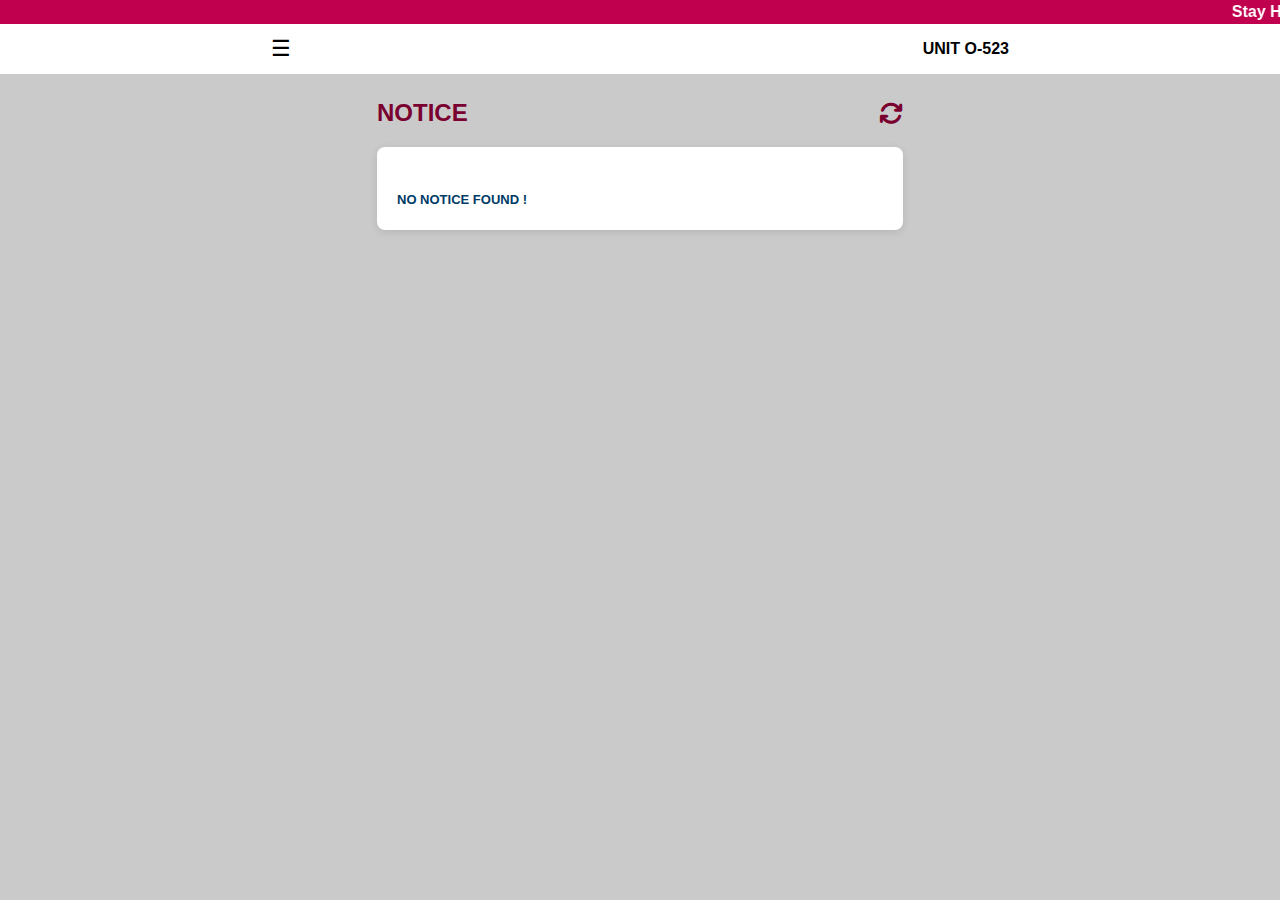
<file: notice.html>
<!DOCTYPE html>
<html lang="en">
<head>
    <meta charset="UTF-8">
    <meta name="viewport" content="width=device-width, initial-scale=1.0">
    <title></title>
    <link rel="stylesheet" href="https://cdnjs.cloudflare.com/ajax/libs/font-awesome/6.5.1/css/all.min.css">


       <link rel="stylesheet" href="assets/css/custom.css">

    
</head>

<body>

     <marquee> Stay Home. Stay Safe. Recharge Electricity Online</marquee>

<div class="header">
   
    <div class="top-bar">
        <div class="hamburger" id="hamburger" onclick="toggleSidebar()">☰</div>
        <div class="unit">UNIT O-523</div>
    </div>
</div>

<div class="layout" id="layout-container">
    <aside class="sidebar" id="sidebar">
        <nav class="nav">
            <a href="overview.html"><i class="fas fa-home"></i></a>
            <a href="recharge.html"><i class="fas fa-bolt" style="color: #c0004f;"></i></a>
            <a href="report.html"><i class="fas fa-chart-bar"></i></a>
            <a href="setting.html"><i class="fas fa-cog"></i></a>
            <a href="profile.html""><i class="fas fa-user"></i></a>
            <a href="notice.html"><i class="fas fa-bell"></i></a>
            
            
        </nav>
    </aside>

    <main class="content">
        <div class="content-top">
            <div class="content-top-left"> <h2>NOTICE</h2></div>
            <div class="content-top-right"><i class="fas fa-refresh"></i></div>
        </div>
        

        <div class="notice">
            <div class="card">
            <h3>No Notice Found !</h3>
            </div>
        </div>






    </main>
</div>




<script src="assets/js/custom.js"></script>
</body>
</html>
</file>
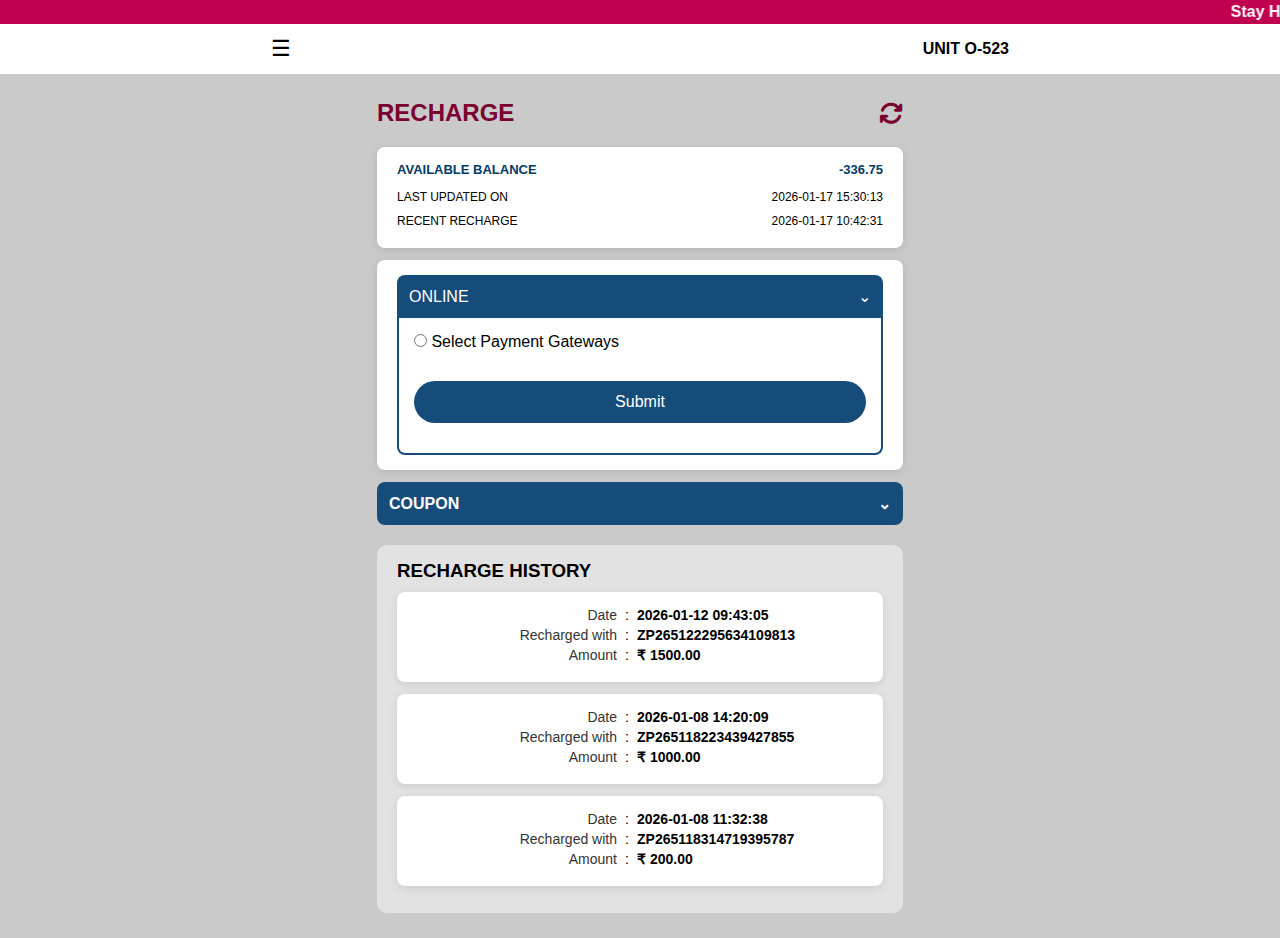
<file: recharge.html>
<!DOCTYPE html>
<html lang="en">
<head>
    <meta charset="UTF-8">
    <meta name="viewport" content="width=device-width, initial-scale=1.0">
    <title></title>
    <link rel="stylesheet" href="https://cdnjs.cloudflare.com/ajax/libs/font-awesome/6.5.1/css/all.min.css">


       <link rel="stylesheet" href="assets/css/custom.css">

    
</head>

<body>

     <marquee> Stay Home. Stay Safe. Recharge Electricity Online</marquee>

<div class="header">
   
    <div class="top-bar">
        <div class="hamburger" id="hamburger" onclick="toggleSidebar()">☰</div>
        <div class="unit">UNIT O-523</div>
    </div>
</div>

<div class="layout" id="layout-container">
    <aside class="sidebar" id="sidebar">
        <nav class="nav">
            <a href="overview.html"><i class="fas fa-home"></i></a>
            <a href="recharge.html"><i class="fas fa-bolt" style="color: #c0004f;"></i></a>
            <a href="report.html"><i class="fas fa-chart-bar"></i></a>
            <a href="setting.html"><i class="fas fa-cog"></i></a>
            <a href="profile.html""><i class="fas fa-user"></i></a>
            <a href="notice.html"><i class="fas fa-bell"></i></a>
            
            
        </nav>
    </aside>

    <main class="content">
        <div class="content-top">
            <div class="content-top-left"> <h2>RECHARGE</h2></div>
            <div class="content-top-right"><i class="fas fa-refresh"></i></div>
        </div>
          

            <!-- Balance -->
    <div class="card recharge-card">
        <h3>AVAILABLE BALANCE <span style="float:right">-336.75</span></h3>
        <div class="row"><span>LAST UPDATED ON</span><span>2026-01-17 15:30:13</span></div>
        <div class="row"><span>RECENT RECHARGE</span><span>2026-01-17 10:42:31</span></div>
    </div>

    <!-- Online -->
    <div class="card recharge-card">
        <div class="section-head" onclick="toggleSection(this)">
            ONLINE
            <span>⌄</span>
        </div>
        <div class="section-body">
            <div class="radio">
                <input type="radio"> Select Payment Gateways
            </div>
            <button class="submit-btn">Submit</button>
            <div style="clear:both"></div>
        </div>
    </div>

    <!-- Coupon -->
    <div class="coupon">
        COUPON
        <span>⌄</span>
    </div>

    <!-- History -->

    <div class="history">
    <h3>RECHARGE HISTORY</h3>

        <div class="card">
        
        <div class="info-row">
            <span class="label">Date</span>
            <span class="separator">:</span>
            <span class="value">2026-01-12 09:43:05</span>
        </div>

        <div class="info-row">
            <span class="label">Recharged with</span>
            <span class="separator">:</span>
            <span class="value" >ZP265122295634109813</span>
        </div>
        
        <div class="info-row">
            <span class="label">Amount</span>
            <span class="separator">:</span>
            <span class="value" >₹ 1500.00</span>
        </div>
    </div>


       <div class="card">
        
        <div class="info-row">
            <span class="label">Date</span>
            <span class="separator">:</span>
            <span class="value">2026-01-08 14:20:09</span>
        </div>

        <div class="info-row">
            <span class="label">Recharged with</span>
            <span class="separator">:</span>
            <span class="value" >ZP265118223439427855</span>
        </div>
        
        <div class="info-row">
            <span class="label">Amount</span>
            <span class="separator">:</span>
            <span class="value" >₹ 1000.00</span>
        </div>
    </div>



    <div class="card">
        
        <div class="info-row">
            <span class="label">Date</span>
            <span class="separator">:</span>
            <span class="value">2026-01-08 11:32:38</span>
        </div>

        <div class="info-row">
            <span class="label">Recharged with</span>
            <span class="separator">:</span>
            <span class="value" >ZP265118314719395787</span>
        </div>
        
        <div class="info-row">
            <span class="label">Amount</span>
            <span class="separator">:</span>
            <span class="value" >₹ 200.00</span>
        </div>
    </div>

    </div>

    </main>
</div>


<script src="assets/js/custom.js"></script>
</body>
</html>
</file>
<file: assets/css/custom.css>
* {
            margin: 0;
            padding: 0;
            box-sizing: border-box;
            font-family: Arial, Helvetica, sans-serif;
        }

        body {
            background: #cacaca;
            overflow-x: hidden;
            margin: 0px;
            padding: 0px;
        }

        marquee{
            display: block;
            margin: 0;
            padding: 3px 0px;
            font-size: 16px;
            font-weight: 600;
            color: #fff;
            background: #c0004f;
        }
        .header {
            margin: 0;
            width: 100%;
            background: #ffffff;
            color: #000000;
            position: sticky;
            top: 0;
            z-index: 100;

        }

        .top-bar {
            max-width: 768px;
            margin: 0px auto;
            height: 50px;
            display: flex;
            align-items: center;
            justify-content: space-between;
            padding: 0 15px;
        }

        .hamburger { font-size: 22px; cursor: pointer; }
        .unit { font-weight: bold }

        /* Layout Container */
        .layout { 
            display: flex; 
            position: relative;
        }

        /* Sidebar */
        .sidebar {
            position: fixed;
            left: -75px; /* Fully hidden */
            top: 50px; /* Header ke niche se start hoga */
            height: 100%;
            width: 70px;
            background: #021829;
            transition: 0.35s ease;
            z-index: 10;
        }

        .sidebar.open {
        left: 0;
        top: 24px;
        z-index: 999;
          }

        /* Nav Items */
        .nav {
            display: flex;
            flex-direction: column;
            padding-top: 30px;
            gap: 15px;
            cursor: pointer;
        }

        .nav a {
            position: relative;
            display: flex;
            align-items: center;
            justify-content: center;
            text-decoration: none;
            height: 70px;
            width: 100%;
        }

        .nav a i {
            position: relative;
            width: 40px;
            height: 40px;
            background: #a0a0a0;
            color: #021829;
            display: flex;
            align-items: center;
            justify-content: center;
            font-size: 20px;
            border-radius: 50%;
            z-index: 5;
            transition: all 0.4s cubic-bezier(0.175, 0.885, 0.32, 1.275);
            font-style: normal;
        }

        /* Hover Curve Effect */
        .nav a::before {
            content: "";
            position: absolute;
            right: -25px;
            width: 80px;
            height: 80px;
            background: #021829;
            border-radius: 50%;
            z-index: 2;
            opacity: 0;
            transform: scale(0);
            transition: all 0.3s ease;
        }

        .nav a:hover i {
            background: #ffffff;
            transform: translateX(25px) scale(1.1);
            box-shadow: 5px 0 15px rgba(0,0,0,0.3);
        }

        .nav a:hover::before {
            opacity: 1;
            transform: scale(1);
            right: -35px;
            border-right: 5px solid white;
        }

        /* --- CONTENT DYNAMIC POSITIONING --- */
        .content {
            flex: 1;
            max-width: 576px;
            margin: 0px auto; /* Default center placement */
            padding: 25px;
            transition: transform 0.35s ease, margin 0.35s ease;
            position: relative;
        }


        .content-top{
            display: flex;
            justify-content: space-between;
            align-items: center;
             margin-bottom:20px
        }

        .content-top-left h2{
            color:#7a002f;
           
        }

        .content-top-right i{
            color:#7a002f;
            font-size: 24px;
            font-weight: 700;
        }


        /* Jab sidebar khulega, content shift hoga */
       

       /* Cards Layout matching image_9f20e6.png */
/* .content {
    flex: 1;
    max-width: 768px;
    margin: 0px auto; 
    padding: 15px; 
    transition: all 0.35s ease;
} */

/* Card Layout Fix for Colon Alignment */
.card {
    background: #ffffff;
    border-radius: 8px;
    padding: 15px 20px;
    margin-bottom: 12px;
    box-shadow: 0 2px 8px rgba(0,0,0,0.1);
    display: flex;
    flex-direction: column;
}

.card h3 {
    color: #003b66;
    font-size: 13px;
    text-transform: uppercase;
    margin-bottom: 8px;
    display: flex;
    justify-content: space-between;
    align-items: center;
}

/* Row Styling for Colon Alignment */
.info-row {
    display: flex;
    font-size: 14px;
    margin-bottom: 4px;
    align-items: center;
    justify-content: space-between;
}

/* Label width fix: Isse saare colon ek line mein aayenge */
.label {
    width: 200px; /* Labels ke liye fixed space */
    color: #333;
    font-weight: 500;
    text-align: end;
}

.separator {
    width: 20px; /* Colon ke liye space */
    text-align: center;
    color: #000;
}

.value {
    flex: 1;
    font-weight: bold;
    color: #000;
}

.update-text {
    font-size: 11px;
    color: #888;
    margin-top: 8px;
    padding-top: 5px;
    border-top: 1px solid #f5f5f5;
}

.status-dot {
    height: 10px; width: 10px;
    background-color: #28a745;
    border-radius: 50%;
    box-shadow: 0 0 5px rgba(40, 167, 69, 0.5);
}


        /* Mobile specific adjustments */
        /* @media(max-width: 768px) {
            .layout.nav-open .content, .layout.nav-open .top-bar {
                transform: translateX(5px);
                margin-left: 70px;
                max-width: 576px;

            }

           
        } */

        @media(max-width: 768px) {
    /* Jab nav open ho, tab top-bar aur content dono shift honge */
    .nav-is-open .top-bar, 
    .nav-is-open .content {
        transform: translateX(0px); /* Adjust based on your need */
        margin-left: 70px;
        max-width: calc(100% - 70px); /* Screen se bahar na jaye isliye */
        transition: 0.35s ease;
    }

    /* Header ka alignment fix karne ke liye */
    .nav-is-open .header {
        width: 100%;
    }

     .sidebar.open {
        top: 0px;
          }

          .label{
            width: 100px;
          }
}



.row {
    display: flex;
    justify-content: space-between;
    margin: 5px 0;
}

/* Status */
.status {
    display: flex;
    justify-content: space-between;
    font-weight: bold;
    color: #154c79;
}

/* Chart */
.chart-box {
    background: #f7f7f9;
    border-radius: 10px;
    padding: 15px;
}

.charts{
    display: flex;
    justify-content: center;
}

#gridChart{
    max-width: 420px;
    max-height: 420px;
}
.legend{
    display: flex;
    justify-content: center;
    gap: 20px;
    margin: 10px 0;
}

.legend span {
    display: flex;
    align-items: center;
    gap: 6px;
}

.dot {
    width: 12px;
    height: 12px;
    border-radius: 50%;
}

/* List */
.list .row {
    background: #fff;
    padding: 10px;
    border-radius: 8px;
    margin-bottom: 8px;
    box-shadow: 0 2px 5px rgba(0,0,0,.1);
}



/* Recharge */


.row span{
    font-size: 12px;
}

.section-head{
    background:#154c79;
    color:#fff;
    padding:12px;
    border-radius:8px 8px 0 0;
    display:flex;
    justify-content:space-between;
    align-items:center;
    cursor:pointer;
}
.section-body{
    border:2px solid #154c79;
    border-top:none;
    padding:15px;
    border-radius:0 0 8px 8px;
}
.radio{
    margin-bottom:15px;
}
.submit-btn{
    float:right;
    background:#154c79;
    color:#fff;
    border:none;
    padding:8px 20px;
    border-radius:8px;
    cursor:pointer;
}


.coupon{
    background:#154c79;
    color:#fff;
    padding:12px;
    border-radius:8px;
    font-weight:bold;
    display:flex;
    justify-content:space-between;
    align-items:center;
}


.history{
    margin-top: 20px;
    background-color: #e2e2e2;
    padding: 15px 20px;
    border-radius: 10px;
}

.history h3{
    margin-bottom: 10px;
}




/* ========= =========  =======  ==========  ==========  =========*/

/* Reports */


#compareChart{
    max-width: 420px;
    max-height: 420px;
}

/* Chart card */
.chart-card{
    background:#fff;
    border-radius:14px;
    padding:20px;
    box-shadow:0 6px 12px rgba(0,0,0,.15);
}

.chart-title{
    text-align:center;
    font-weight:bold;
    margin-bottom:15px;
    color:#154c79;
}



/* Tabs */
.tabs{
    display:flex;
    flex-wrap: wrap;
    gap:10px;
    margin-bottom:15px;
}
.tabs button{
    flex:1;
    padding:10px;
    border:none;
    border-radius:8px;
    background:#154c79;
    color:#fff;
    cursor:pointer;
}
.tabs button.active{background:#d6003d}


canvas{max-width:100%}

/* Tariff */
.tariff{
    display:grid;
    grid-template-columns:1fr 1fr;
    gap:12px;
}
.tariff div{
    background:#f8f9fb;
    padding:12px;
    border-radius:8px;
    text-align:center;
    font-weight:bold;
}

@media screen and (max-width:768px){

    .container{
    max-width: 80%;
   
}

.tabs button{
    flex:1;
    padding:4px;
    border:none;
    border-radius:6px;
    background:#154c79;
    color:#fff;
    cursor:pointer;
}

.tariff div{
    font-size: 14px;
}
    
}





/* Popup */

    /* Overlay */
.auth-overlay {
    position: fixed;
    inset: 0;
    background: rgba(0,0,0,0.5);
    display: none;
    z-index: 999;
}

/* Modal */
.auth-modal {
    position: fixed;
    top: 50%;
    left: 50%;
    transform: translate(-50%, -50%) scale(0.9);
    width: 320px;
    background: #fff;
    border-radius: 20px;
    padding: 30px;
    display: none;
    z-index: 1000;
    transition: 0.3s;
}

.auth-modal.show {
    display: block;
    transform: translate(-50%, -50%) scale(1);
}

/* Close */
.close-btn {
    position: absolute;
    right: 15px;
    top: 10px;
    font-size: 22px;
    cursor: pointer;
}

/* Box */
.auth-box {
    display: none;
}

.auth-box h2 {
    text-align: center;
    color: #1e4b8f;
}

.auth-box input {
    width: 100%;
    padding: 12px;
    margin: 10px 0;
    border-radius: 30px;
    border: 2px solid #1e4b8f;
    outline: none;
}

.options {
    display: flex;
    justify-content: space-between;
    font-size: 13px;
}

.submit-btn {
    width: 100%;
    padding: 12px;
    border: none;
    border-radius: 30px;
    background: #154c79;
    color: #fff;
    font-size: 16px;
    cursor: pointer;
    margin: 15px 0px;
}

.link {
    display: block;
    text-align: center;
    margin-top: 10px;
    font-size: 13px;
}

.login-switch {
    text-align: center;
    margin-top: 15px;
}

.login-switch span {
    color: #154c79;
    cursor: pointer;
    font-weight: bold;
}

.app-links {
    margin-top: 20px;
    text-align: center;
    font-size: 13px;
    color: #154c79;
}

.app-links img {
    width: 110px;
    margin: 5px;
}


.options {
    display: flex;
    justify-content: space-between;
    font-size: 13px;
    margin: 10px 0;
}

.options label {
    display: flex;
    cursor: pointer;
    gap: 5px;
}

input[type="checkbox"] {
    width: 15px;
    height: 15px;
   padding: 0px;
   margin: 0px;
}

.forgot-link {
    display: block;
    text-align: center;
    margin-top: 10px;
    font-size: 13px;
    color: #1e4b8f;
    text-decoration: none;
}

.forgot-link:hover {
    text-decoration: underline;
}


.content .notice h3{
    text-align: center;
    margin-top: 30px;

}



/* ===============  ========== =============== ================= ============*/

/* setting */


.form-group {
        display: flex;
        justify-content: space-between;
        align-items: center;
        margin-bottom: 20px;
    }

    .label-box {
        display: flex;
        flex-direction: column;
    }

    .label-title {
        color: #0b2a45;
        font-size: 14px;
        font-weight: bold;
        text-transform: uppercase;
    }

    .label-status {
        color: #333;
        font-size: 14px;
    }

    /* Styled Input Box like image */
    .input-field {
        width: 100px;
        padding: 5px 10px;
        border: 2px solid #0b2a45;
        border-radius: 8px;
        text-align: left;
        color: #333;
        font-weight: bold;
        outline: none;
    }

    /* Custom Toggle Switch */
    .switch {
        position: relative;
        display: inline-block;
        width: 55px;
        height: 28px;
    }

    .switch input { display: none; }

    .slider {
        position: absolute;
        cursor: pointer;
        top: 0; left: 0; right: 0; bottom: 0;
        background-color: #ccc;
        transition: .4s;
        border-radius: 34px;
    }

    .slider:before {
        position: absolute;
        content: "";
        height: 20px;
        width: 20px;
        left: 4px;
        bottom: 4px;
        background-color: white;
        transition: .4s;
        border-radius: 50%;
    }

    input:checked + .slider {
        background-color: #0b2a45; /* Dark Blue from image */
    }

    input:checked + .slider:before {
        transform: translateX(26px);
    }

    hr {
        border: 0;
        border-top: 1.5px solid #ccc;
        margin: 25px 0;
    }

    /* Buttons at Bottom */
    .footer-btns {
        display: flex;
        gap: 15px;
        justify-content: center;
        margin-top: 30px;
    }

    .btn-reset {
        background-color: #f28da3;
        color: white;
        border: none;
        padding: 10px 30px;
        border-radius: 8px;
        font-weight: bold;
        cursor: pointer;
        text-transform: uppercase;
    }

    .btn-save {
        background-color: #c0004f;
        color: white;
        border: none;
        padding: 10px 40px;
        border-radius: 8px;
        font-weight: bold;
        cursor: pointer;
        text-transform: uppercase;
    }


/* 
    =================== ================  ======    ================= =========*/


    /* profile */

    /* Profile Page Specific Styling */
.profile-container {
    display: flex;
    flex-direction: column;
    align-items: center;
    padding-top: 20px;
    width: 100%;
}

.profile-title {
    color: #c0004f;
    font-size: 24px;
    font-weight: bold;
    margin-bottom: 20px;
    align-self: flex-start;
    padding-left: 20px;
}

.profile-card {
    top: 80px;
    background: #f5f5f5;
    border-radius: 15px;
    padding: 60px 20px 30px 20px;
    width: 100%;
    max-width: 400px;
    position: relative;
    box-shadow: 0 10px 20px rgba(0,0,0,0.1);
    margin-top: 60px; /* Space for the overlapping avatar */
    text-align: center;
    margin: 0px auto;
}

.avatar-wrapper {
    position: absolute;
    top: -65px;
    left: 50%;
    transform: translateX(50%);
    width: 130px;
    height: 130px;
    background: white;
    border: 4px solid #c0004f;
    border-radius: 50%;
    overflow: hidden;
    display: flex;
    justify-content: center;
    align-items: flex-end;
}

.avatar-wrapper img {
    width: 100%;
    height: auto;
}

.user-name {
    font-size: 20px;
    font-weight: bold;
    color: #000;
    margin: 20px;
    text-transform: uppercase;
}

.info-item {
    display: flex;
    align-items: center;
    margin-bottom: 12px;
    font-size: 14px;
    color: #333;
    padding-left: 20px;
}

.info-item i {
    width: 30px;
    color: #c0004f;
    font-size: 16px;
}

.profile-actions {
    margin-top: 30px;
    display: flex;
    flex-direction: column;
    gap: 15px;
    width: 100%;
}

.action-btn {
    background: white;
    border: none;
    padding: 12px 20px;
    border-radius: 10px;
    display: flex;
    align-items: center;
    justify-content: center;
    font-weight: bold;
    color: #333;
    box-shadow: 0 4px 10px rgba(0,0,0,0.1);
    cursor: pointer;
    width: 100%;
    position: relative;
}

.action-btn i:first-child {
    margin-right: 10px;
    color: #0b2a45;
}

.action-btn i.fa-chevron-right {
    position: absolute;
    right: 15px;
    color: #c0004f;
}




/* ================ WELCOME ================ */


/* Welcome Page Specific Styling */
.welcome-container {
    text-align: center;
    padding: 40px 20px;
    min-height: 80vh;
    display: flex;
    flex-direction: column;
    align-items: center;
    position: relative;
    overflow: hidden;
}

/* Background Wavy Decorations */


.welcome-container::before {
    top: -50px; left: -50px;
    background: radial-gradient(circle, #0b2a45 60%, transparent 100%);
    border-radius: 40% 60% 70% 30% / 40% 50% 60% 50%;
}

.welcome-title {
    color: #c0004f;
    font-size: 32px;
    font-weight: bold;
    margin-top: 20px;
    letter-spacing: 1px;
    z-index: 1;
}

.welcome-user {
    color: #000;
    font-size: 18px;
    font-weight: bold;
    margin: 15px 0 40px 0;
    text-transform: uppercase;
    z-index: 1;
}

.welcome-text {
    color: #444;
    font-size: 14px;
    line-height: 1.6;
    text-align: justify;
    max-width: 320px;
    margin-bottom: 40px;
    z-index: 1;
}

.btn-get-started {
    background-color: #c0004f;
    color: white;
    border: none;
    padding: 12px 60px;
    border-radius: 5px;
    font-weight: bold;
    font-size: 16px;
    cursor: pointer;
    text-transform: uppercase;
    box-shadow: 0 4px 10px rgba(192, 0, 79, 0.3);
    z-index: 1;
}

.social-section {
    margin-top: 60px;
    z-index: 1;
}

.social-section p {
    color: #c0004f;
    font-weight: bold;
    font-size: 14px;
    margin-bottom: 15px;
    text-transform: uppercase;
}

.social-icons {
    display: flex;
    gap: 12px;
}

.social-icons img {
    width: 35px;
    height: 35px;
    cursor: pointer;
    transition: transform 0.2s;
}

.social-icons img:hover {
    transform: scale(1.1);
}



/* =================  ==================== Login ========================*/

/* Full Page Background */
    .login-wrapper {
        min-height: 100vh;
        background: linear-gradient(rgba(2, 24, 41, 0.7), rgba(2, 24, 41, 0.7)), 
                    url('https://images.unsplash.com/photo-1449824913935-59a10b8d2000?auto=format&fit=crop&w=1920&q=80'); /* City Skyline background */
        background-size: cover;
        background-position: center;
        display: flex;
        flex-direction: column;
        position: relative;
        overflow: hidden;
    }

    /* Top Navbar with Logo */
    .login-nav {
        display: flex;
        justify-content: space-between;
        align-items: center;
        padding: 20px 50px;
        z-index: 2;
    }

    .logo-container {
        background: white;
        padding: 15px 40px;
        border-bottom-right-radius: 50px;
        margin: -20px 0 0 -50px; /* Logo area like Xenius image */
    }

    .logo-container img{
        width: 150px;
    }

    .nav-links {
        display: flex;
        gap: 10px;
    }

    .nav-links button {
        background: rgba(255, 255, 255, 0.1);
        border: 1.5px solid white;
        color: white;
        padding: 6px 15px;
        border-radius: 5px;
        cursor: pointer;
        font-size: 12px;
        text-transform: uppercase;
    }

    /* Main Container */
    .login-main {
        flex: 1;
        display: flex;
        flex-wrap: wrap;
        justify-content: space-around;
        align-items: center;
        padding: 0 20px;
    }

    /* Left Side: Login Card */
    .login-card {
        background: white;
        width: 400px;
        padding: 30px ;
        border-radius: 20px;
        box-shadow: 0 15px 35px rgba(0,0,0,0.3);
        text-align: center;
    }

    .login-card h2 {
        color: #0b2a45;
        margin-bottom: 30px;
        letter-spacing: 1px;
    }

    .input-box {
        width: 100%;
        padding: 12px 20px;
        margin-bottom: 20px;
        border: 2px solid #0b2a45;
        border-radius: 25px;
        outline: none;
        font-size: 16px;
        text-align: center;
    }

    .checkbox-group {
        display: flex;
        justify-content: space-between;
        font-size: 13px;
        color: #666;
        margin-bottom: 25px;
    }

    .btn-submit {
        background: #c0004f;
        color: white;
        border: none;
        width: 100%;
        padding: 12px;
        border-radius: 25px;
        font-size: 18px;
        font-weight: bold;
        cursor: pointer;
        margin-bottom: 15px;
    }

    .forgot-link {
        color: #3b82f6;
        text-decoration: none;
        font-size: 14px;
        font-weight: bold;
    }

    /* Right Side: Our Solutions */
    .solutions-container {
        position: relative;
        width: 500px;
        height: 500px;
        display: flex;
        justify-content: center;
        align-items: center;
    }

    .center-text {
        text-align: center;
        color: white;
        z-index: 5;
    }

    .center-text h1 { font-size: 40px; }

    .solution-circle {
        position: absolute;
        width: 90px;
        height: 90px;
        background: white;
        border-radius: 50%;
        border: 4px solid #3b82f6;
        display: flex;
        justify-content: center;
        align-items: center;
          cursor: pointer;
    overflow: visible !important; 
    transition: transform 0.3s ease, border-color 0.3s ease;
}



    /* Custom Tooltip Styling */
/*  */

/* Hover par text dikhane ke liye */
.solution-circle::after {
    content: attr(data-title);
    position: absolute;
    bottom: -40px; /* Niche position */
    left: 50%; /* Center alignment start */
    transform: translateX(-50%); /* Bilkul center mein lane ke liye */
    background: #0b2a45;
    color: #ffffff;
    padding: 6px 15px;
    font-size: 12px;
    border-radius: 4px;
    white-space: nowrap;
    opacity: 0;
    visibility: hidden;
    transition: 0.3s ease;
    box-shadow: 0 4px 8px rgba(0,0,0,0.3);
}

/* Hover par tooltip animation */
.solution-circle:hover::after {
    opacity: 1;
    visibility: visible;
    bottom: -45px; /* Thoda niche move hoga */
}



.solution-circle:hover {
    border-color: #c0004f; /* Hover par border color change */
    z-index: 100;
}


    /* Hover par circle bada hoga aur border color change hoga */


    /* Har class ke liye alag se hover define karna hoga taaki rotation na toote */
/* Base positions - yahan scale nahi hona chahiye */
.c1 { transform: rotate(0deg) translate(200px) rotate(0deg); }
.c2 { transform: rotate(50deg) translate(200px) rotate(-50deg); }
.c3 { transform: rotate(100deg) translate(200px) rotate(-100deg); }
.c4 { transform: rotate(150deg) translate(200px) rotate(-150deg); }
.c5 { transform: rotate(200deg) translate(200px) rotate(-200deg); }
.c6 { transform: rotate(250deg) translate(200px) rotate(-250deg); }
.c7 { transform: rotate(305deg) translate(200px) rotate(-305deg); }

    .solution-circle img { width: 70%; }


    @media screen and (max-width:768px) {

         .solution-circle {
         transition: transform 0.3s ease, border-color 0.3s ease;
        width: 60px;
        height: 60px;
    }

    .center-text h1 { font-size: 30px; }

  

   /* Distance kam karne ke liye translate ko 110px ya 120px kar dein */
    .c1 { transform: rotate(0deg) translate(140px) rotate(0deg); }
    .c2 { transform: rotate(50deg) translate(140px) rotate(-50deg); }
    .c3 { transform: rotate(100deg) translate(140px) rotate(-100deg); }
    .c4 { transform: rotate(150deg) translate(140px) rotate(-150deg); }
    .c5 { transform: rotate(200deg) translate(140px) rotate(-200deg); }
    .c6 { transform: rotate(250deg) translate(140px) rotate(-250deg); }
    .c7 { transform: rotate(305deg) translate(140px) rotate(-305deg); }

    /* Mobile par tooltip hamesha same position par rahe isliye hover fix */
    .c1:hover, .c2:hover, .c3:hover, .c4:hover, .c5:hover, .c6:hover, .c7:hover {
        /* Mobile par hover par bhi scale nahi hoga, sirf tooltip aayega */
        transform: none; /* Ye line mobile par scale hatane ke liye hai agar jump ho raha ho */
    }
    
    /* Agar mobile par bhi scale chahiye to translate ki value base se match honi chahiye */
    .c1:hover { transform: rotate(0deg) translate(140px) rotate(0deg) scale(1.1); }
    .c2:hover { transform: rotate(50deg) translate(140px) rotate(-50deg) scale(1.1);}
    .c3:hover { transform: rotate(100deg) translate(140px) rotate(-100deg)scale(1.1); }
    .c4:hover { transform: rotate(150deg) translate(140px) rotate(-150deg)scale(1.1); }
    .c5:hover { transform: rotate(200deg) translate(140px) rotate(-200deg)scale(1.1); }
    .c6:hover { transform: rotate(250deg) translate(140px) rotate(-250deg)scale(1.1); }
    .c7:hover { transform: rotate(305deg) translate(140px) rotate(-305deg)scale(1.1); }

}
</file>
